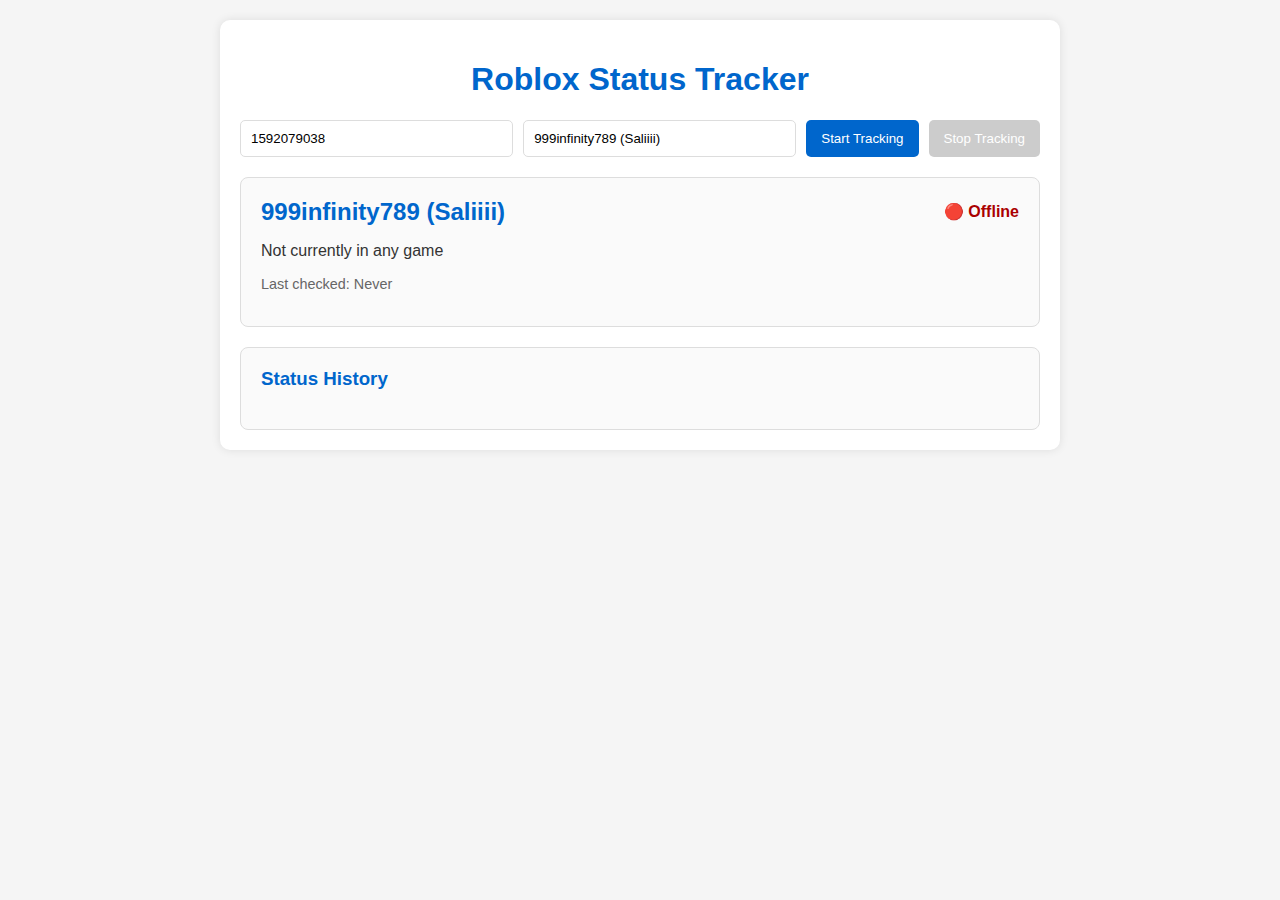
<file: index.html>
<!DOCTYPE html>
<html lang="en">
<head>
    <meta charset="UTF-8">
    <meta name="viewport" content="width=device-width, initial-scale=1.0">
    <title>Roblox Status Tracker</title>
    <link rel="stylesheet" href="style.css">
    <link rel="stylesheet" href="https://cdnjs.cloudflare.com/ajax/libs/font-awesome/6.0.0-beta3/css/all.min.css">
</head>
<body>
    <div class="container">
        <h1>Roblox Status Tracker</h1>
        
        <div class="user-input">
            <input type="text" id="user-id" placeholder="Enter Roblox User ID" value="1592079038">
            <input type="text" id="username" placeholder="Enter Username (Optional)" value="999infinity789 (Saliiii)">
            <button id="track-btn">Start Tracking</button>
            <button id="stop-btn" disabled>Stop Tracking</button>
        </div>
        
        <div class="status-container">
            <div class="status-card">
                <div class="status-header">
                    <h2 id="display-username">999infinity789 (Saliiii)</h2>
                    <span id="status-indicator" class="status-offline">🔴 Offline</span>
                </div>
                
                <div class="status-details">
                    <p id="game-info">Not currently in any game</p>
                    <a id="game-link" href="#" target="_blank" style="display: none;">Join Game</a>
                </div>
                
                <div class="last-checked">
                    <p>Last checked: <span id="last-checked">Never</span></p>
                </div>
            </div>
            
            <div class="history">
                <h3>Status History</h3>
                <ul id="history-list"></ul>
            </div>
        </div>
    </div>
    
    <script src="script.js"></script>
</body>
</html>
</file>
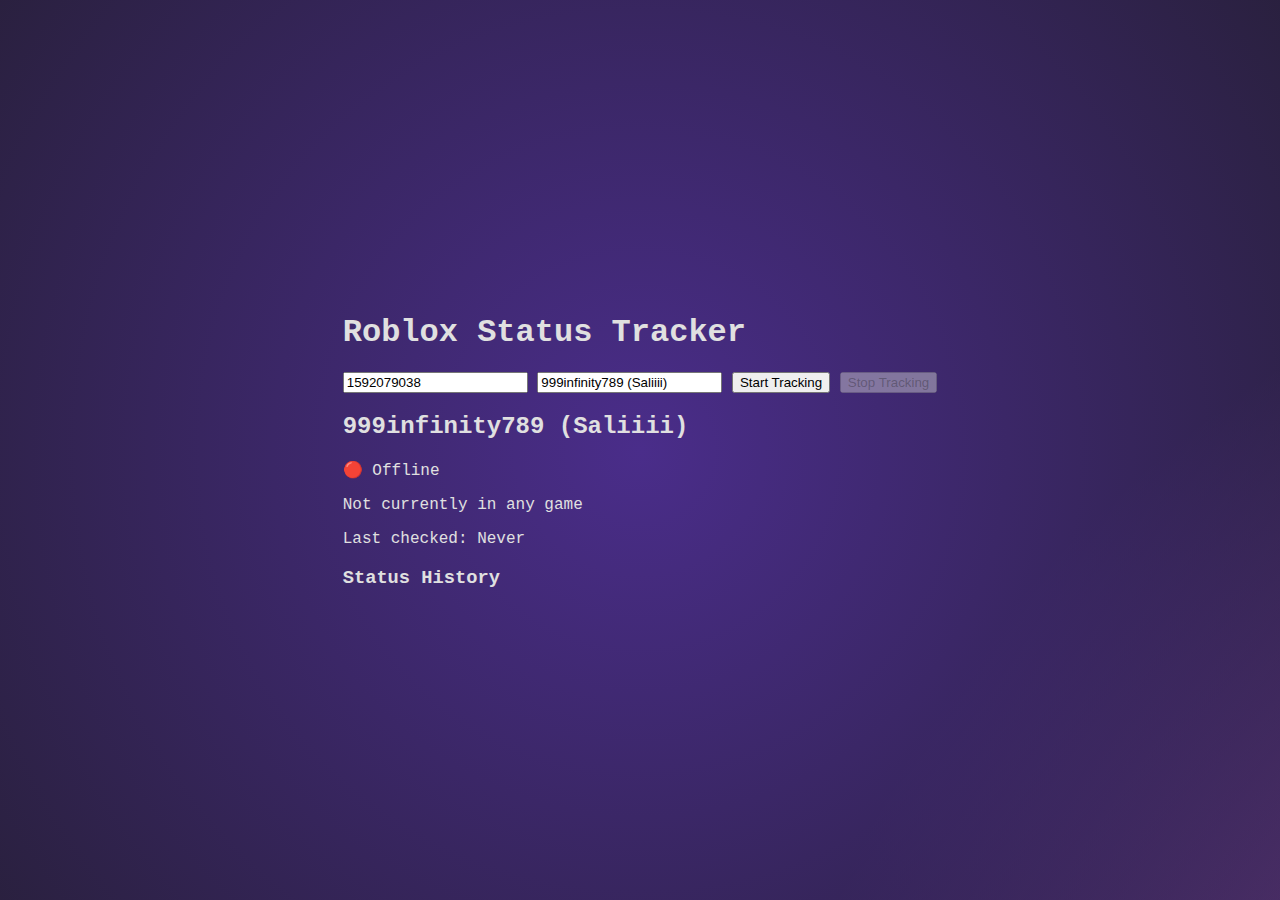
<file: public/index.html>
<!DOCTYPE html>
<html lang="en">
<head>
    <meta charset="UTF-8">
    <meta name="viewport" content="width=device-width, initial-scale=1.0">
    <title>Roblox Status Tracker</title>
    <link rel="stylesheet" href="style.css">
    <link rel="stylesheet" href="https://cdnjs.cloudflare.com/ajax/libs/font-awesome/6.0.0-beta3/css/all.min.css">
</head>
<body>
    <div class="container">
        <h1>Roblox Status Tracker</h1>
        
        <div class="user-input">
            <input type="text" id="user-id" placeholder="Enter Roblox User ID" value="1592079038">
            <input type="text" id="username" placeholder="Enter Username (Optional)" value="999infinity789 (Saliiii)">
            <button id="track-btn">Start Tracking</button>
            <button id="stop-btn" disabled>Stop Tracking</button>
        </div>
        
        <div class="status-container">
            <div class="status-card">
                <div class="status-header">
                    <h2 id="display-username">999infinity789 (Saliiii)</h2>
                    <span id="status-indicator" class="status-offline">🔴 Offline</span>
                </div>
                
                <div class="status-details">
                    <p id="game-info">Not currently in any game</p>
                    <a id="game-link" href="#" target="_blank" style="display: none;">Join Game</a>
                </div>
                
                <div class="last-checked">
                    <p>Last checked: <span id="last-checked">Never</span></p>
                </div>
            </div>
            
            <div class="history">
                <h3>Status History</h3>
                <ul id="history-list"></ul>
            </div>
        </div>
    </div>
    
    <script src="script.js"></script>
</body>
</html>
</file>
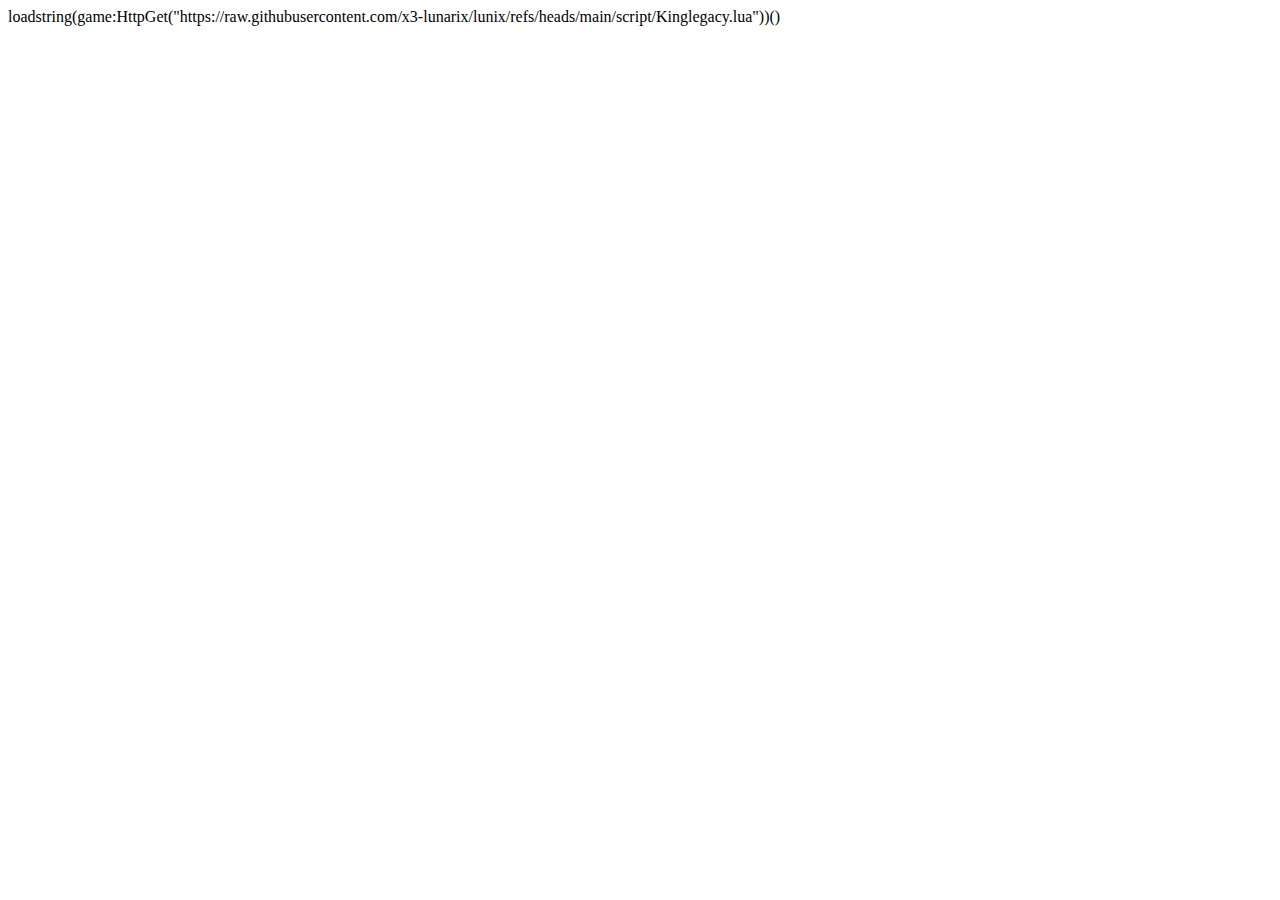
<file: script/lunix.html>
<html><head><style type="text/css">:root [href^="//mage98rquewz.com/"], :root [href^="//x4pollyxxpush.com/"], :root div.content-showcase-itru-sufficient-2d:not(.q7d5z1l):not(.x9a7b3k), :root div[style*="box-shadow: rgb(136, 136, 136) 0px 0px 12px; color: "], :root adblock-modal-component, :root adblock-detect, :root [class][data-sitename][data-header-version] > div[id^="detection-block"], :root span[id^="ezoic-pub-ad-placeholder-"], :root ins.adsbygoogle[data-ad-slot], :root ins.adsbygoogle[data-ad-client], :root img[src^="https://s-img.adskeeper.com/"], :root guj-ad, :root gpt-ad, :root div[id^="zergnet-widget"], :root div[id^="vuukle-ad-"], :root div[id^="taboola-stream-"], :root div[id^="sticky_ad_"], :root div[id^="st"][style^="z-index: 999999999;"], :root div[id^="gpt_ad_"], :root div[id^="ezoic-pub-ad-"], :root div[id^="dfp-ad-"], :root div[id^="crt-"][style], :root div[id^="adspot-"], :root div[id^="adrotate_widgets-"], :root ps-connatix-module, :root div[id^="ad_position_"], :root div[id^="ad-div-"], :root div[id*="ScriptRoot"], :root div[id*="MarketGid"], :root adblocker, :root div[data-id-advertdfpconf], :root div[data-dfp-id], :root hl-adsense, :root div[data-contentexchange-widget], :root div[data-alias="300x250 Ad 2"], :root div[data-adzone], :root div[data-adunit-path], :root div[data-adname], :root div[data-ad-targeting], :root div[data-ad-region], :root div[data-ad-placeholder], :root div[aria-label="Ads"], :root display-ads, :root display-ad-component, :root atf-ad-slot, :root aside[id^="adrotate_widgets-"], :root amp-fx-flying-carpet, :root amp-embed[type="taboola"], :root amp-connatix-player, :root amp-ad-custom, :root amp-ad, :root div[id^="google_dfp_"], :root ad-slot, :root ad-shield-ads, :root a[style="width:100%;height:100%;z-index:10000000000000000;position:absolute;top:0;left:0;"], :root a[onmousedown^="this.href='https://paid.outbrain.com/network/redir?"] + .ob_source, :root a[href^="https://xbet-4.com/"], :root div[id^="ad-position-"], :root a[href^="https://www.toprevenuegate.com/"], :root a[href^="https://www.purevpn.com/"][href*="&utm_source=aff-"], :root a[href^="https://www.privateinternetaccess.com/"] > img, :root a[href^="https://financeads.net/tc.php?"], :root a[href^="https://www.mrskin.com/tour"], :root a[href^="https://www.infowarsstore.com/"] > img, :root a[href^="https://www.highperformancecpmgate.com/"], :root a[href^="https://www.highcpmrevenuenetwork.com/"], :root a[href^="https://www.get-express-vpn.com/offer/"], :root a[href^="https://lnkxt.bannerator.com/"], :root a[href^="https://www.geekbuying.com/dynamic-ads/"], :root a[href^="https://www.financeads.net/tc.php?"], :root a[href^="https://www.effectiveratecpm.com/"], :root [href^="https://www.herbanomic.com/"] > img, :root a[href^="https://maymooth-stopic.com/"], :root a[href^="https://www.dql2clk.com/"], :root a[href^="https://www.nutaku.net/signup/landing/"], :root a[href^="https://www.dating-finder.com/signup/?ai_d="], :root a[href^="https://explore-site.com/"], :root a[href^="https://www.brazzersnetwork.com/landing/"], :root a[href^="https://www.adxsrve.com/"], :root [data-template-type="nativead"], :root a[href^="https://www.endorico.com/Smartlink/"], :root a[href^="https://www.adultempire.com/"][href*="?partner_id="], :root a[href^="https://voluum.prom-xcams.com/"], :root div[data-type="_mgwidget"]:not(.eyeo), :root a[href^="https://twinrdsrv.com/"], :root a[href^="https://trk.nfl-online-streams.club/"], :root a[href^="https://tracking.avapartner.com/"], :root a[href^="https://track.wg-aff.com"], :root a[href^="https://track.ultravpn.com/"], :root a[href^="https://track.afcpatrk.com/"], :root a[href^="https://torguard.net/aff.php"] > img, :root [data-identity="adhesive-ad"], :root a[href^="https://tc.tradetracker.net/"] > img, :root a[href^="https://tatrck.com/"], :root a[href^="https://click.candyoffers.com/"], :root [href^="https://zstacklife.com/"] img, :root a[href^="https://t.aslnk.link/"], :root a[href^="https://t.adating.link/"], :root a[href^="https://go.trackitalltheway.com/"], :root [href^="https://track.fiverr.com/visit/"] > img, :root a[href^="https://syndication.exoclick.com/"], :root a[href^="https://syndication.dynsrvtbg.com/"], :root div[data-alias="300x250 Ad 1"], :root a[href^="https://syndicate.contentsserved.com/"], :root a[href^="https://svb-analytics.trackerrr.com/"], :root a[href^="https://ad.doubleclick.net/"], :root a[href^="https://static.fleshlight.com/images/banners/"], :root a[href^="https://slkmis.com/"], :root bottomadblock, :root a[href^="https://s.zlinkd.com/"], :root a[href^="https://s.zlink3.com/"], :root a[href^="https://www.mrskin.com/account/"], :root a[href^="https://s.optzsrv.com/"], :root a[href^="https://s.ma3ion.com/"], :root a[href^="https://s.eunow4u.com/"], :root #kt_player > div[style$="display: block;"][style*="inset: 0px;"], :root [href$="/sexdating.php"], :root a[href^="https://quotationfirearmrevision.com/"], :root a[href^="https://pubads.g.doubleclick.net/"], :root a[href^="https://prf.hn/click/"][href*="/camref:"] > img, :root a[href^="https://www.dating-finder.com/?ai_d="], :root a[href^="https://serve.awmdelivery.com/"], :root a[href^="https://prf.hn/click/"][href*="/adref:"] > img, :root app-ad, :root [href^="https://ap.octopuspop.com/click/"] > img, :root a[href^="https://postback1win.com/"], :root a[href^="https://mmwebhandler.aff-online.com/"], :root a[href^="https://www.bet365.com/"][href*="affiliate="], :root a[href^="https://pb-track.com/"], :root a[href^="https://pb-front.com/"], :root a[href^="https://paid.outbrain.com/network/redir?"], :root a[href^="https://streamate.com/landing/click/"], :root div[class^="Adstyled__AdWrapper-"], :root a[href^="https://osfultrbriolenai.info/"], :root a[href^="https://upsups.click/"], :root a[href^="https://ndt5.net/"], :root a[href^="https://natour.naughtyamerica.com/track/"], :root a[href^="https://mediaserver.entainpartners.com/renderBanner.do?"], :root a[href^="https://m.do.co/c/"] > img, :root a[href^="https://lead1.pl/"], :root a[href^="https://landing.brazzersnetwork.com/"], :root a[href^="https://join.virtuallust3d.com/"], :root a[href^="https://kiksajex.com/"], :root a[href^="https://juicyads.in/"], :root a[href^="https://snowdayonline.xyz/"], :root a[href^="https://mediaserver.gvcaffiliates.com/renderBanner.do?"], :root a[href^="https://join.dreamsexworld.com/"], :root a[href^="https://jaxofuna.com/"], :root a[href^="https://italarizege.xyz/"], :root a[href^="https://iqbroker.com/"][href*="?aff="], :root a[href^="https://identicaldrench.com/"], :root a[href^="https://hot-growngames.life/"], :root a[href^="https://helmethomicidal.com/"], :root a[href^="https://golinks.work/"], :root ark-top-ad, :root a[href^="https://s.zlinkn.com/"], :root a[href^="https://go.xxxvjmp.com/"], :root [class^="tile-picker__CitrusBannerContainer-sc-"], :root a[href^="https://go.xxxiijmp.com"], :root a[href^="https://go.xtbaffiliates.com/"], :root [data-role="tile-ads-module"], :root a[href^="https://go.xlviirdr.com"], :root div[class$="-adlabel"], :root a[href^="https://go.xlviiirdr.com"], :root a[href^="https://ismlks.com/"], :root [href^="https://www.mypillow.com/"] > img, :root a[href^="https://go.xlirdr.com"], :root [data-css-class="dfp-inarticle"], :root a[href^="https://l.hyenadata.com/"], :root a[href^="https://go.tmrjmp.com"], :root a[href^="https://zirdough.net/"], :root a[href^="https://s.deltraff.com/"], :root a[href^="https://go.markets.com/visit/?bta="], :root a[href^="https://billing.purevpn.com/aff.php"] > img, :root a[href^="https://go.hpyrdr.com/"], :root a[href^="https://lijavaxa.com/"], :root a[href^="https://go.goaserv.com/"], :root a[href^="https://t.hrtye.com/"], :root a[href^="https://go.etoro.com/"] > img, :root a[href^="https://go.dmzjmp.com"], :root a[href^="https://www.bang.com/?aff="], :root #mgb-container > #mgb, :root a[href^="https://go.admjmp.com"], :root a[href^="https://ak.stikroltiltoowi.net/"], :root a[href^="https://get.surfshark.net/aff_c?"][href*="&aff_id="] > img, :root a[href^="https://www.adskeeper.com"], :root a[data-redirect^="https://paid.outbrain.com/network/redir?"], :root [href^="https://clicks.affstrack.com/"] > img, :root a[href^="https://ak.hauchiwu.com/"], :root a[href^="https://engine.phn.doublepimp.com/"], :root a[href^="https://engine.blueistheneworanges.com/"], :root a[href^="https://drumskilxoa.click/"], :root a[href^="https://dl-protect.net/"], :root a[href*=".foxqck.com/"], :root a[href^="https://ctosrd.com/"], :root div[id*="ScriptRoot"]:not(.eyeo), :root a[href^="https://clixtrac.com/"], :root [href^="https://noqreport.com/"] > img, :root a[href^="https://clicks.pipaffiliates.com/"], :root app-advertisement, :root a[href^="https://getmatchedlocally.com/"], :root a[href^="https://clickins.slixa.com/"], :root a[href^="https://datewhisper.life/"], :root a[href^="https://get-link.xyz/"], :root a[href^="https://click.linksynergy.com/fs-bin/"] > img, :root a[href^="https://combodef.com/"], :root a[href^="https://click.hoolig.app/"], :root a[href^="https://www.onlineusershielder.com/"], :root a[href^="https://click.ggpickaff.com/"], :root a[href^="https://track.totalav.com/"], :root a[href^="https://ctrdwm.com/"], :root img[src^="https://images.purevpnaffiliates.com"], :root a[href^="https://porntubemate.com/"], :root a[href^="https://clickadilla.com/"], :root a[href^="https://click.dtiserv2.com/"], :root a[href^="https://go.xlvirdr.com"], :root a[href^="http://www.iyalc.com/"], :root a[href^="https://claring-loccelkin.com/"], :root a[href^="https://bongacams2.com/track?"], :root a[href^="https://t.ajrkm1.com/"], :root a[href^="https://bongacams10.com/track?"], :root a[href^="https://www.sheetmusicplus.com/"][href*="?aff_id="], :root a[href^="https://bngpt.com/"], :root a[href^="https://black77854.com/"], :root a[href^="https://rixofa.com/"], :root #ads[style^="position: absolute; z-index: 30; width: 100%; height"], :root a[href^="https://disobediencecalculatormaiden.com/"], :root a[href^="https://best-experience-cool.com/"], :root a[href^="https://banners.livepartners.com/"], :root a[href^="http://revolvemockerycopper.com/"], :root a[href^="https://awptjmp.com/"], :root a[href^="https://join.sexworld3d.com/track/"], :root a[href^="https://aweptjmp.com/"], :root a[href^="https://ausoafab.net/"], :root a[href^="https://adclick.g.doubleclick.net/"], :root a[href^="https://aj1070.online/"], :root a[href^="https://bc.game/"], :root a[href^="https://ak.oalsauwy.net/"], :root a[href^="https://a.bestcontentoperation.top/"], :root a[href^="https://adultfriendfinder.com/go/"], :root a[href^="https://ads.planetwin365affiliate.com/"], :root a[href^="https://ads.leovegas.com/"], :root .nya-slot[style], :root a[href^="https://a.bestcontentweb.top/"], :root a[href^="https://a2.adform.net/"], :root a[href^="https://a.candyai.love/"], :root a[href^="https://playnano.online/offerwalls/?ref="], :root a[href^="https://a.adtng.com/"], :root .banner-img > .pbl, :root [data-m-ad-id], :root a[href^="https://a-ads.com/"], :root [id^="ad_slider"], :root a[href^="https://click.ggpickyaff.com/"], :root broadstreet-zone-container, :root a[href^="https://ak.psaltauw.net/"], :root a[href^="https://1winpb.com/"], :root div[id^="rc-widget-"], :root a[href^="http://eslp34af.click/"], :root a[href^="https://turnstileunavailablesite.com/"], :root a[href^="https://chaturbate.com/in/?"], :root a[href^="https://prf.hn/click/"][href*="/creativeref:"] > img, :root a[href*="&maxads="], :root a[href^="http://www.adultempire.com/unlimited/promo?"][href*="&partner_id="], :root a[href^="https://1betandgonow.com/"], :root a[href^="https://eergortu.net/"], :root div[id^="optidigital-adslot"], :root a[href^="https://123-stream.org/"], :root a[href^="https://in.rabbtrk.com/"], :root a[href^="http://www.h4trck.com/"], :root a[href^="http://www.friendlyduck.com/AF_"], :root a[href^="https://go.rmhfrtnd.com"], :root a[href^="https://allhost.shop/aff.php?"], :root [data-dynamic-ads], :root a[href^="http://vnte9urn.click/"], :root a[href^="http://troopsassistedstupidity.com/"], :root a[href^="http://trk.globwo.online/"], :root a[href^="https://random-affiliate.atimaze.com/"], :root a-ad, :root a[href^="https://offhandpump.com/"], :root a[href^="http://stickingrepute.com/"], :root #slashboxes > .deals-rail, :root a[href^="http://roadcontagion.com/"], :root a[href^="http://premonitioninventdisagree.com/"], :root a[href^="http://cam4com.go2cloud.org/aff_c?"], :root a[href^="https://ads.betfair.com/redirect.aspx?"], :root [href^="https://www.mypatriotsupply.com/"] > img, :root a[href^="https://trk.softonixs.xyz/"], :root a[href^="https://sexynearme.com/"], :root a[href^="https://myclick-2.com/"], :root [data-advadstrackid], :root a[href^="http://muzzlematrix.com/"], :root a[href^="https://track.adform.net/"], :root a[href^="http://avthelkp.net/"], :root a[href^="https://a.medfoodhome.com/"], :root a[href^="https://engine.flixtrial.com/"], :root [data-type="ad-vertical"], :root [data-taboola-options], :root a[href^="http://annulmentequitycereals.com/"], :root a[href^="//startgaming.net/tienda/" i], :root a[href^="https://join.virtualtaboo.com/track/"], :root [id^="ad_sky"], :root a[href^="http://coefficienttolerategravel.com/"], :root a[href^="https://a.medfoodsafety.com/"], :root a[href^="//go.eabids.com/"], :root a[href^="//ejitsirdosha.net/"], :root a[href^=" https://www.friendlyduck.com/AF_"], :root [data-cl-spot-id], :root a[href*="/jump/next.php?r="], :root a[href^="https://go.rmishe.com/"], :root [href^="https://ilovemyfreedoms.com/landing-"], :root a[href^="https://syndication.optimizesrv.com/"], :root a[href*="//daichoho.com/"], :root a[href^="https://go.nordvpn.net/aff"] > img, :root .\[\&_\.gdprAdTransparencyCogWheelButton\]\:\!pjra-z-\[5\], :root [href^="http://clicks.totemcash.com/"], :root a[href^="https://ad.zanox.com/ppc/"] > img, :root a[href^="https://lone-pack.com/"], :root [data-d-ad-id], :root a[href*=".engine.adglare.net/"], :root a[href^="https://t.ajrkm3.com/"], :root [href^="https://aads.com/campaigns/"], :root a[href^="//stighoazon.com/"], :root [href^="https://www.profitablegatecpm.com/"], :root div[id^="lazyad-"], :root a[href^="http://com-1.pro/"], :root a[href*=".cfm?domain="][href*="&fp="], :root [data-ad-name], :root a[href^="https://loboclick.com/"], :root a[data-url^="https://vulpix.bet/?ref="], :root a[href^="https://ab.advertiserurl.com/aff/"], :root a[data-oburl^="https://paid.outbrain.com/network/redir?"], :root a[href^="https://go.xlivrdr.com"], :root [onclick^="location.href='https://1337x.vpnonly.site/"], :root [name^="google_ads_iframe"], :root [id^="section-ad-banner"], :root a[href^="https://www.goldenfrog.com/vyprvpn?offer_id="][href*="&aff_id="], :root a[href*="//jjgirls.com/sex/Chaturbate"], :root [id^="ad-wrap-"], :root [href^="https://zone.gotrackier.com/"], :root a[href^="http://sarcasmadvisor.com/"], :root [href^="https://www.restoro.com/"], :root [href^="https://www.targetingpartner.com/"], :root .section-subheader > .section-hotel-prices-header, :root [href^="https://www.hostg.xyz/"] > img, :root a[href^="http://adultfriendfinder.com/go/"], :root a[href^="https://fastestvpn.com/lifetime-special-deal?a_aid="], :root a[href^="https://tour.mrskin.com/"], :root [href^="https://www.brighteonstore.com/products/"] img, :root citrus-ad-wrapper, :root a[href^="https://go.grinsbest.com/"], :root a[href^="https://vo2.qrlsx.com/"], :root [href^="https://www.avantlink.com/click.php"] img, :root a[href^="https://t.acam.link/"], :root a[href^="https://go.strpjmp.com/"], :root [href^="https://url.totaladblock.com/"], :root div[id^="div-ads-"], :root [href^="https://rapidgator.net/article/premium/ref/"], :root [href^="https://join.girlsoutwest.com/"], :root a[href^="https://activate-game.com/"], :root .scroll-fixable.rail-right > .deals-rail, :root [data-wpas-zoneid], :root a[href^="https://track.aftrk3.com/"], :root [href^="https://join3.bannedsextapes.com"], :root a[href^="https://bodelen.com/"], :root a[href*=".g2afse.com/"], :root div[id^="adngin-"], :root [data-rc-widget], :root span[data-ez-ph-id], :root [href^="https://track.aftrk1.com/"], :root [href^="https://join.playboyplus.com/track/"], :root a[href^="https://go.xxxijmp.com"], :root [href^="https://istlnkcl.com/"], :root a[href^="https://tm-offers.gamingadult.com/"], :root [href^="https://charmingdatings.life/"], :root [href^="https://glersakr.com/"], :root a[href^="https://a.bestcontentfood.top/"], :root [href^="https://cpa.10kfreesilver.com/"], :root [data-id^="div-gpt-ad"], :root a[href^="https://tracker.loropartners.com/"], :root [href^="https://awbbjmp.com/"], :root div[ow-ad-unit-wrapper], :root a[data-href^="http://ads.trafficjunky.net/"], :root a[href^="http://partners.etoro.com/"], :root a[href^="https://www.friendlyduck.com/AF_"], :root [href^="https://ad1.adfarm1.adition.com/"], :root a[href^="https://bngprm.com/"], :root [href^="https://shiftnetwork.infusionsoft.com/go/"] > img, :root a[href^="https://go.bushheel.com/"], :root a[href^="https://ctjdwm.com/"], :root a[href^="https://camfapr.com/landing/click/"], :root div[data-ad-wrapper], :root .gnt_em_vp_c[data-g-s="vp_dk"], :root [href="//sexcams.plus/"], :root [href^="http://www.mypillow.com/"] > img, :root a[href^="https://promerycergerful.com/"], :root #kt_player > a[target="_blank"], :root a[href^="http://bongacams.com/track?"], :root [href^="http://mypillow.com/"] > img, :root [href="https://ourgoldguy.com/contact/"] img, :root .ob_container .item-container-obpd, :root [id^="div-gpt-ad"], :root a[href^="https://go.rmhfrtnd.com/"], :root [href="https://jdrucker.com/gold"] > img, :root a[href^="https://www.liquidfire.mobi/"], :root .grid > .container > #aside-promotion, :root DFP-AD, :root [href^="https://go.xlrdr.com"], :root a[href^="https://s.cant3am.com/"], :root [data-testid^="taboola-"], :root a[href^="https://track.1234sd123.com/"], :root zeus-ad, :root [data-testid="prism-ad-wrapper"], :root [href^="https://ad.admitad.com/"], :root [href^="https://mypillow.com/"] > img, :root [data-testid="ad_testID"], :root [href^="https://antiagingbed.com/discount/"] > img, :root a[href*=".adsrv.eacdn.com/"], :root [href^="https://optimizedelite.com/"] > img, :root [data-name="adaptiveConstructorAd"], :root a[href^="https://go.cmtaffiliates.com/"], :root [data-testid="adBanner-wrapper"], :root [href^="https://mylead.global/stl/"] > img, :root [href^="https://mypatriotsupply.com/"] > img, :root a[href^="https://go.hpyjmp.com"], :root iframe[scrolling="no"][sandbox*="allow-popups allow-modals"][style^="width: 100%; height: 100%; border: none;"], :root [href^="https://mystore.com/"] > img, :root a[href^="https://81ac.xyz/"], :root [href^="https://wct.link/click?"], :root div[data-adunit], :root app-large-ad, :root [href^="https://turtlebids.irauctions.com/"] img, :root a[href^="https://believessway.com/"], :root div[class*="publift-widget-"]:has(.fuse-slot-sticky), :root a[href^="https://witnessjacket.com/"], :root [data-mobile-ad-id], :root [class^="amp-ad-"], :root a[href^="http://handgripvegetationhols.com/"], :root a[href^="https://baipahanoop.net/"], :root a[href^="https://go.bbrdbr.com"], :root a[href^="https://fc.lc/ref/"], :root [data-adshim], :root topadblock, :root a[href^="//s.zlinkd.com/"], :root #teaser1[style^="width:autopx;"], :root [href^="https://www.cloudways.com/en/?id"], :root [data-asg-ins], :root a[href^="https://gamingadlt.com/?offer="], :root [data-desktop-ad-id], :root [data-adbridg-ad-class], :root #teaser3[style^="width:autopx;"], :root [data-adblockkey], :root [data-block-type="ad"], :root [data-ad-width], :root [onclick*="content.ad/"], :root [data-ad-manager-id], :root AMP-AD, :root [data-ad-cls], :root [data-ez-name], :root a[href^="https://go.mnaspm.com/"], :root a[href^="https://service.bv-aff-trx.com/"], :root a[href^="https://6-partner.com/"], :root [class^="s2nPlayer"], :root a[href^="https://traffdaq.com/"], :root [data-testid="commercial-label-taboola"], :root [class^="div-gpt-ad"], :root a[href^="http://tc.tradetracker.net/"] > img, :root a[href^="https://www8.smartadserver.com/"], :root a[href^="https://pb-imc.com/"], :root [href^="https://affiliate.fastcomet.com/"] > img, :root [class^="adDisplay-module"], :root [data-freestar-ad][id], :root AD-SLOT, :root a[href^="https://www.googleadservices.com/pagead/aclk?"] > img, :root [data-ad-module], :root a[href^="https://go.skinstrip.net"][href*="?campaignId="], :root #teaser2[style^="width:autopx;"], :root [data-revive-zoneid], :root a[href^="https://losingoldfry.com/"], :root div[id^="div-gpt-"], :root a[href^="https://gml-grp.com/"], :root .ob_dual_right > .ob_ads_header ~ .odb_div, :root a[href^="https://cam4com.go2cloud.org/"], :root a[href^="http://li.blogtrottr.com/click?"], :root a[onmousedown^="this.href='https://paid.outbrain.com/network/redir?"], :root a[href^="https://t.ajump1.com/"], :root a[href^="https://go.xxxjmp.com"], :root #leader-companion > a[href], :root a[href^="https://wittered-mainging.com/"], :root #teaser3[style="width: 100%;text-align: center;display: scroll;position:fixed;bottom: 0;margin: 0 auto;z-index: 103;"] { display: none !important; }</style><style type="text/css" id="operaUserStyle"></style></head><body>loadstring(game:HttpGet("https://raw.githubusercontent.com/x3-lunarix/lunix/refs/heads/main/script/Kinglegacy.lua"))()</body></html>
</file>
<file: style.css>
body {
    font-family: 'Segoe UI', Tahoma, Geneva, Verdana, sans-serif;
    background-color: #f5f5f5;
    margin: 0;
    padding: 20px;
    color: #333;
}

.container {
    max-width: 800px;
    margin: 0 auto;
    background-color: white;
    padding: 20px;
    border-radius: 10px;
    box-shadow: 0 0 10px rgba(0, 0, 0, 0.1);
}

h1 {
    text-align: center;
    color: #0066cc;
}

.user-input {
    display: flex;
    flex-wrap: wrap;
    gap: 10px;
    margin-bottom: 20px;
}

.user-input input {
    flex: 1;
    min-width: 200px;
    padding: 10px;
    border: 1px solid #ddd;
    border-radius: 5px;
}

.user-input button {
    padding: 10px 15px;
    background-color: #0066cc;
    color: white;
    border: none;
    border-radius: 5px;
    cursor: pointer;
    transition: background-color 0.3s;
}

.user-input button:hover {
    background-color: #0055aa;
}

.user-input button:disabled {
    background-color: #cccccc;
    cursor: not-allowed;
}

.status-container {
    display: flex;
    flex-direction: column;
    gap: 20px;
}

.status-card {
    border: 1px solid #ddd;
    border-radius: 8px;
    padding: 20px;
    background-color: #fafafa;
}

.status-header {
    display: flex;
    justify-content: space-between;
    align-items: center;
    margin-bottom: 15px;
}

.status-header h2 {
    margin: 0;
    color: #0066cc;
}

.status-online {
    color: #00aa00;
    font-weight: bold;
}

.status-offline {
    color: #aa0000;
    font-weight: bold;
}

.status-details {
    margin-bottom: 15px;
}

#game-link {
    display: inline-block;
    margin-top: 10px;
    color: #0066cc;
    text-decoration: none;
}

#game-link:hover {
    text-decoration: underline;
}

.last-checked {
    font-size: 0.9em;
    color: #666;
}

.history {
    border: 1px solid #ddd;
    border-radius: 8px;
    padding: 20px;
    background-color: #fafafa;
}

.history h3 {
    margin-top: 0;
    color: #0066cc;
}

#history-list {
    list-style-type: none;
    padding: 0;
    margin: 0;
    max-height: 200px;
    overflow-y: auto;
}

#history-list li {
    padding: 8px 0;
    border-bottom: 1px solid #eee;
    display: flex;
    justify-content: space-between;
}

#history-list li:last-child {
    border-bottom: none;
}

.status-time {
    color: #666;
    font-size: 0.9em;
}

@media (max-width: 600px) {
    .user-input {
        flex-direction: column;
    }
    
    .status-header {
        flex-direction: column;
        align-items: flex-start;
    }
    
    #status-indicator {
        margin-top: 5px;
    }
}
</file>
<file: public/style.css>
:root {
    --primary: #6e48aa;
    --primary-dark: #4a2d8a;
    --secondary: #9d50bb;
    --text: #e0e0e0;
    --text-dark: #b0b0b0;
    --bg: #1a1a1a;
    --bg-light: #252525;
    --bg-lighter: #333;
    --online: #4caf50;
    --offline: #f44336;
    --playing: #2196f3;
    --terminal-border: #6e48aa33;
    --error: #ff9800;
}

body {
    margin: 0;
    padding: 0;
    background-color: var(--bg);
    color: var(--text);
    font-family: 'Fira Code', 'Courier New', monospace;
    height: 100vh;
    display: flex;
    justify-content: center;
    align-items: center;
    background-image: radial-gradient(circle at 25% 25%, var(--primary-dark) 0%, transparent 50%), 
                      radial-gradient(circle at 75% 75%, var(--secondary) 0%, transparent 50%);
    background-size: 200% 200%;
    animation: gradient 15s ease infinite;
}

@keyframes gradient {
    0% { background-position: 0% 0%; }
    50% { background-position: 100% 100%; }
    100% { background-position: 0% 0%; }
}

.terminal-container {
    width: 90%;
    max-width: 800px;
    height: 90vh;
    background-color: var(--bg-light);
    border-radius: 8px;
    box-shadow: 0 0 30px rgba(110, 72, 170, 0.5);
    overflow: hidden;
    display: flex;
    flex-direction: column;
    border: 1px solid var(--terminal-border);
    position: relative;
    z-index: 1;
    backdrop-filter: blur(5px);
}

/* ... (keep existing terminal-header, controls, etc.) ... */

.avatar {
    width: 80px;
    height: 80px;
    border-radius: 50%;
    background: linear-gradient(135deg, var(--primary), var(--secondary));
    display: flex;
    justify-content: center;
    align-items: center;
    position: relative;
    box-shadow: 0 0 20px rgba(110, 72, 170, 0.5);
    overflow: hidden;
}

.avatar::before {
    content: "";
    position: absolute;
    top: -50%;
    left: -50%;
    width: 200%;
    height: 200%;
    background: linear-gradient(
        to bottom right,
        rgba(255, 255, 255, 0.3) 0%,
        rgba(255, 255, 255, 0) 60%
    );
    transform: rotate(30deg);
    animation: shine 3s infinite;
}

@keyframes shine {
    0% { transform: rotate(30deg) translate(-10%, -10%); }
    100% { transform: rotate(30deg) translate(10%, 10%); }
}

/* ... (keep existing status indicators) ... */

.game-link {
    display: inline-block;
    margin-top: 10px;
    padding: 5px 10px;
    background: linear-gradient(to right, var(--primary), var(--secondary));
    color: white;
    text-decoration: none;
    border-radius: 4px;
    transition: all 0.3s ease;
    box-shadow: 0 2px 5px rgba(0, 0, 0, 0.2);
}

.game-link:hover {
    transform: translateY(-2px);
    box-shadow: 0 4px 8px rgba(0, 0, 0, 0.3);
}

.error-message {
    color: var(--error);
    padding: 10px;
    background-color: rgba(255, 152, 0, 0.1);
    border-radius: 4px;
    margin-top: 10px;
    border-left: 3px solid var(--error);
}

/* ... (keep rest of existing CSS) ... */
</file>
